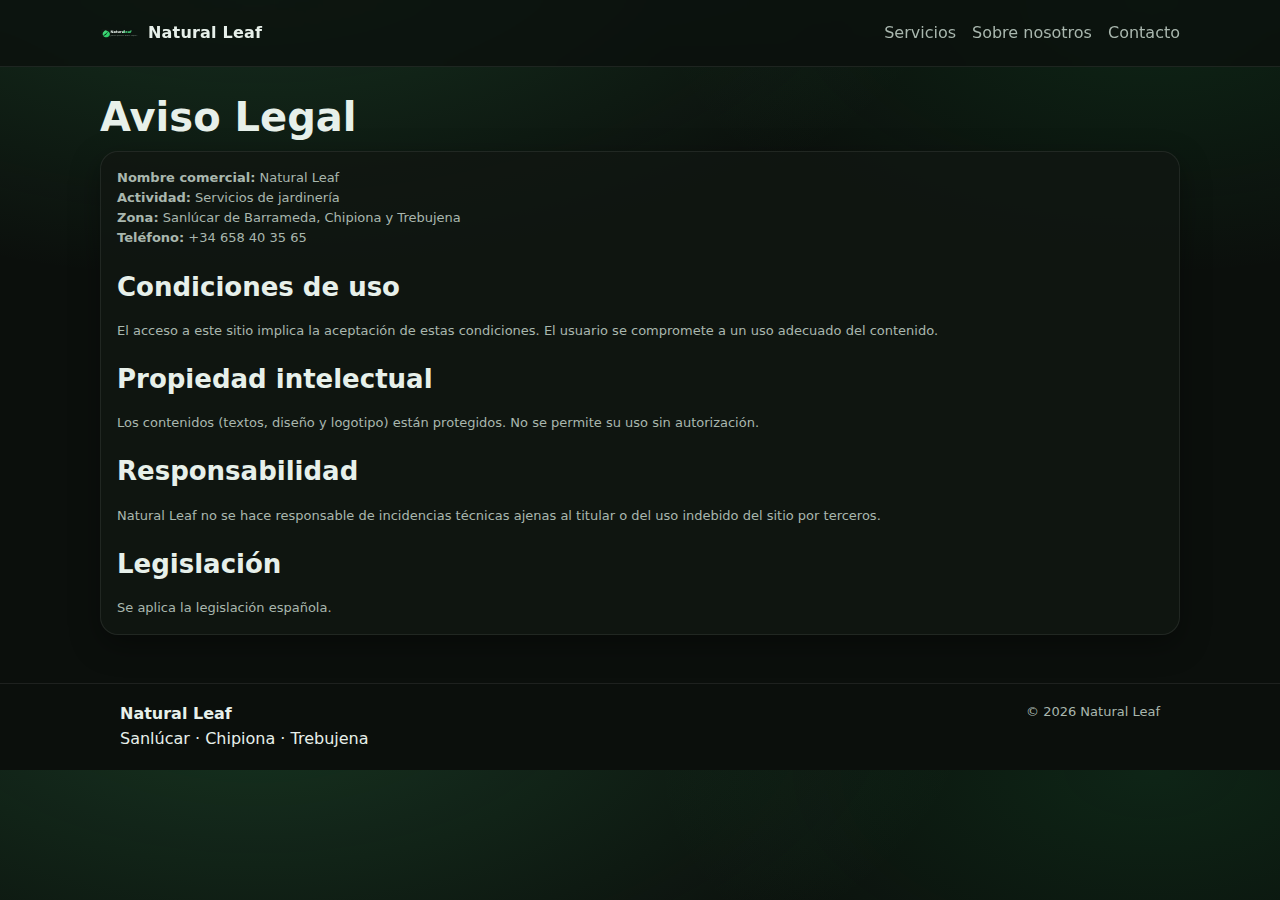
<file: aviso-legal.html>
<!doctype html>
<html lang="es">
<head>
  <meta charset="utf-8" />
  <meta name="viewport" content="width=device-width, initial-scale=1" />
  <title>Aviso Legal | Natural Leaf</title>
  <meta name="robots" content="index,follow" />
  <link rel="stylesheet" href="styles.css" />
</head>
<body>
<header class="header">
  <div class="container header__inner">
    <a class="brand" href="index.html"><img class="brand__logoImg" src="assets/logo.svg" alt="Natural Leaf"/><span class="brand__name">Natural Leaf</span></a>
    <nav class="nav">
      <a href="servicios.html">Servicios</a>
      <a href="sobre-nosotros.html">Sobre nosotros</a>
      <a href="contacto.html">Contacto</a>
    </nav>
  </div>
</header>

<main class="container section">
  <h1>Aviso Legal</h1>
  <div class="card">
    <p class="small"><strong>Nombre comercial:</strong> Natural Leaf</p>
    <p class="small"><strong>Actividad:</strong> Servicios de jardinería</p>
    <p class="small"><strong>Zona:</strong> Sanlúcar de Barrameda, Chipiona y Trebujena</p>
    <p class="small"><strong>Teléfono:</strong> +34 658 40 35 65</p>

    <h2 style="margin-top:18px">Condiciones de uso</h2>
    <p class="small">El acceso a este sitio implica la aceptación de estas condiciones. El usuario se compromete a un uso adecuado del contenido.</p>

    <h2 style="margin-top:18px">Propiedad intelectual</h2>
    <p class="small">Los contenidos (textos, diseño y logotipo) están protegidos. No se permite su uso sin autorización.</p>

    <h2 style="margin-top:18px">Responsabilidad</h2>
    <p class="small">Natural Leaf no se hace responsable de incidencias técnicas ajenas al titular o del uso indebido del sitio por terceros.</p>

    <h2 style="margin-top:18px">Legislación</h2>
    <p class="small">Se aplica la legislación española.</p>
  </div>
</main>

<footer class="footer">
  <div class="container footer__inner">
    <div><strong>Natural Leaf</strong><br/>Sanlúcar · Chipiona · Trebujena</div>
    <div class="small">© <span id="y"></span> Natural Leaf</div>
  </div>
</footer>
<script>document.getElementById('y').textContent=new Date().getFullYear()</script>
</body>
</html>
</file>
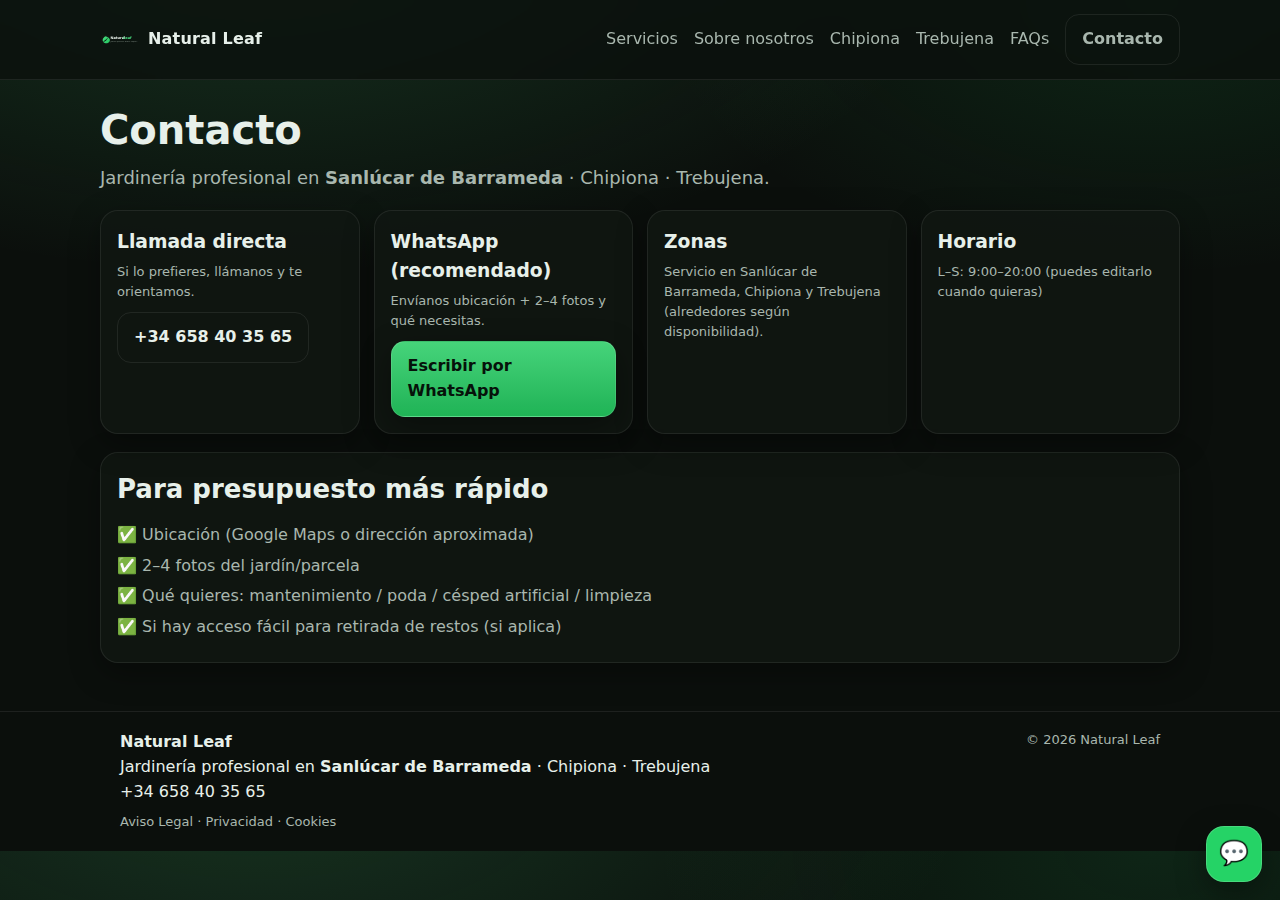
<file: contacto.html>
<!doctype html>
<html lang="es">
<head>
  <meta charset="utf-8" />
  <meta name="viewport" content="width=device-width, initial-scale=1" />
  <title>Contacto | Natural Leaf Sanlúcar de Barrameda</title>
  <meta name="description" content="Contacto Natural Leaf. Jardinería profesional en Sanlúcar de Barrameda, Chipiona y Trebujena. Presupuesto por WhatsApp o llamada." />
  <meta name="robots" content="index,follow" />
  <link rel="stylesheet" href="styles.css" />
</head>
<body>
<header class="header">
  <div class="container header__inner">
    <a class="brand" href="index.html"><img class="brand__logoImg" src="assets/logo.svg" alt="Natural Leaf"/><span class="brand__name">Natural Leaf</span></a>
    <nav class="nav">
      <a href="servicios.html">Servicios</a>
      <a href="sobre-nosotros.html">Sobre nosotros</a>
      <a href="jardinero-chipiona.html">Chipiona</a>
      <a href="jardinero-trebujena.html">Trebujena</a>
      <a href="faqs.html">FAQs</a>
      <a class="btn btn--ghost" href="contacto.html">Contacto</a>
    </nav>
  </div>
</header>

<main class="container section">
  <h1>Contacto</h1>
  <p class="lead">Jardinería profesional en <strong>Sanlúcar de Barrameda</strong> · Chipiona · Trebujena.</p>

  <div class="cards" style="margin-top:14px">
    <div class="card">
      <h3>Llamada directa</h3>
      <p class="small">Si lo prefieres, llámanos y te orientamos.</p>
      <p style="margin-top:10px">
        <a class="btn btn--ghost" href="tel:+34658403565">+34 658 40 35 65</a>
      </p>
    </div>

    <div class="card">
      <h3>WhatsApp (recomendado)</h3>
      <p class="small">Envíanos ubicación + 2–4 fotos y qué necesitas.</p>
      <p style="margin-top:10px">
        <a class="btn" href="https://wa.me/34658403565?text=Hola%20Natural%20Leaf,%20quiero%20presupuesto%20en%20Sanl%C3%BAcar%20de%20Barrameda.%20Te%20mando%20fotos%20y%20ubicaci%C3%B3n." target="_blank" rel="noopener">
          Escribir por WhatsApp
        </a>
      </p>
    </div>

    <div class="card">
      <h3>Zonas</h3>
      <p class="small">
        Servicio en Sanlúcar de Barrameda, Chipiona y Trebujena (alrededores según disponibilidad).
      </p>
    </div>

    <div class="card">
      <h3>Horario</h3>
      <p class="small">L–S: 9:00–20:00 (puedes editarlo cuando quieras)</p>
    </div>
  </div>

  <div class="card" style="margin-top:18px">
    <h2>Para presupuesto más rápido</h2>
    <ul class="ticks">
      <li>✅ Ubicación (Google Maps o dirección aproximada)</li>
      <li>✅ 2–4 fotos del jardín/parcela</li>
      <li>✅ Qué quieres: mantenimiento / poda / césped artificial / limpieza</li>
      <li>✅ Si hay acceso fácil para retirada de restos (si aplica)</li>
    </ul>
  </div>
</main>

<footer class="footer">
  <div class="container footer__inner">
    <div>
      <strong>Natural Leaf</strong><br/>
      Jardinería profesional en <strong>Sanlúcar de Barrameda</strong> · Chipiona · Trebujena<br/>
      <a href="tel:+34658403565">+34 658 40 35 65</a>
      <div class="small" style="margin-top:8px">
        <a href="aviso-legal.html">Aviso Legal</a> · <a href="politica-privacidad.html">Privacidad</a> · <a href="politica-cookies.html">Cookies</a>
      </div>
    </div>
    <div class="small">© <span id="y"></span> Natural Leaf</div>
  </div>
</footer>
<script>document.getElementById('y').textContent=new Date().getFullYear()</script>

<a class="whatsapp" href="https://wa.me/34658403565?text=Hola%20Natural%20Leaf,%20quiero%20presupuesto%20en%20Sanl%C3%BAcar%20de%20Barrameda." target="_blank" rel="noopener">💬</a>
</body>
</html>
</file>
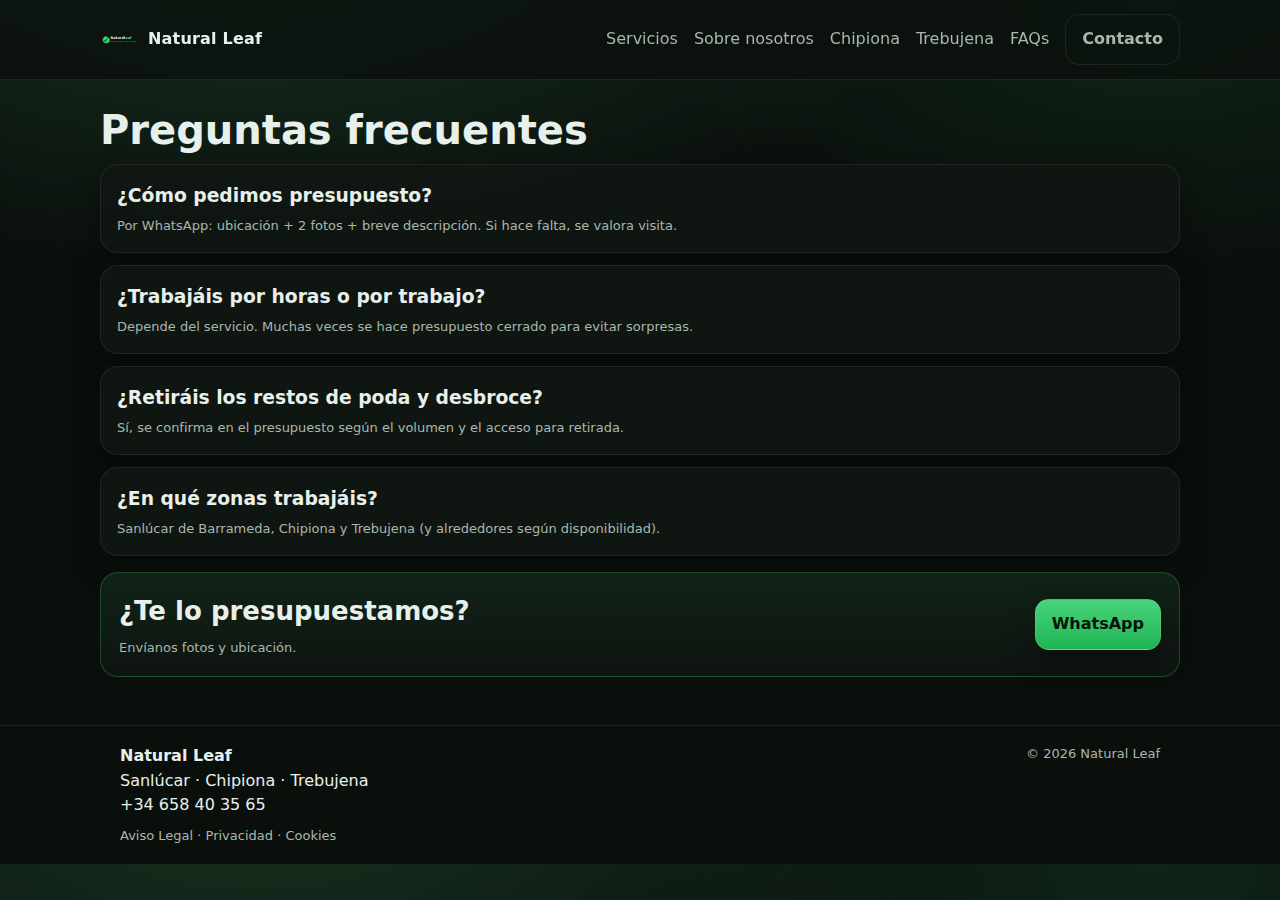
<file: faqs.html>
<!doctype html>
<html lang="es">
<head>
  <meta charset="utf-8" />
  <meta name="viewport" content="width=device-width, initial-scale=1" />
  <title>FAQs | Natural Leaf</title>
  <meta name="description" content="Preguntas frecuentes sobre jardinería en Sanlúcar, Chipiona y Trebujena. Presupuestos, retirada de restos y mantenimiento." />
  <meta name="robots" content="index,follow" />
  <link rel="stylesheet" href="styles.css" />
</head>
<body>
<header class="header">
  <div class="container header__inner">
    <a class="brand" href="index.html"><img class="brand__logoImg" src="assets/logo.svg" alt="Natural Leaf"/><span class="brand__name">Natural Leaf</span></a>
    <nav class="nav">
      <a href="servicios.html">Servicios</a>
      <a href="sobre-nosotros.html">Sobre nosotros</a>
      <a href="jardinero-chipiona.html">Chipiona</a>
      <a href="jardinero-trebujena.html">Trebujena</a>
      <a href="faqs.html">FAQs</a>
      <a class="btn btn--ghost" href="contacto.html">Contacto</a>
    </nav>
  </div>
</header>

<main class="container section">
  <h1>Preguntas frecuentes</h1>

  <div class="card" style="margin-bottom:12px">
    <h3>¿Cómo pedimos presupuesto?</h3>
    <p class="small">Por WhatsApp: ubicación + 2 fotos + breve descripción. Si hace falta, se valora visita.</p>
  </div>

  <div class="card" style="margin-bottom:12px">
    <h3>¿Trabajáis por horas o por trabajo?</h3>
    <p class="small">Depende del servicio. Muchas veces se hace presupuesto cerrado para evitar sorpresas.</p>
  </div>

  <div class="card" style="margin-bottom:12px">
    <h3>¿Retiráis los restos de poda y desbroce?</h3>
    <p class="small">Sí, se confirma en el presupuesto según el volumen y el acceso para retirada.</p>
  </div>

  <div class="card" style="margin-bottom:12px">
    <h3>¿En qué zonas trabajáis?</h3>
    <p class="small">Sanlúcar de Barrameda, Chipiona y Trebujena (y alrededores según disponibilidad).</p>
  </div>

  <div class="banner" style="margin-top:16px">
    <div>
      <h2 style="margin:0 0 6px">¿Te lo presupuestamos?</h2>
      <p class="small" style="margin:0">Envíanos fotos y ubicación.</p>
    </div>
    <a class="btn" href="https://wa.me/34658403565?text=Hola%20Natural%20Leaf,%20tengo%20una%20consulta%20de%20jardiner%C3%ADa." target="_blank" rel="noopener">WhatsApp</a>
  </div>
</main>

<footer class="footer">
  <div class="container footer__inner">
    <div>
      <strong>Natural Leaf</strong><br/>Sanlúcar · Chipiona · Trebujena<br/>
      <a href="tel:+34658403565">+34 658 40 35 65</a>
      <div class="small" style="margin-top:8px">
        <a href="aviso-legal.html">Aviso Legal</a> · <a href="politica-privacidad.html">Privacidad</a> · <a href="politica-cookies.html">Cookies</a>
      </div>
    </div>
    <div class="small">© <span id="y"></span> Natural Leaf</div>
  </div>
</footer>
<script>document.getElementById('y').textContent=new Date().getFullYear()</script>
</body>
</html>
</file>
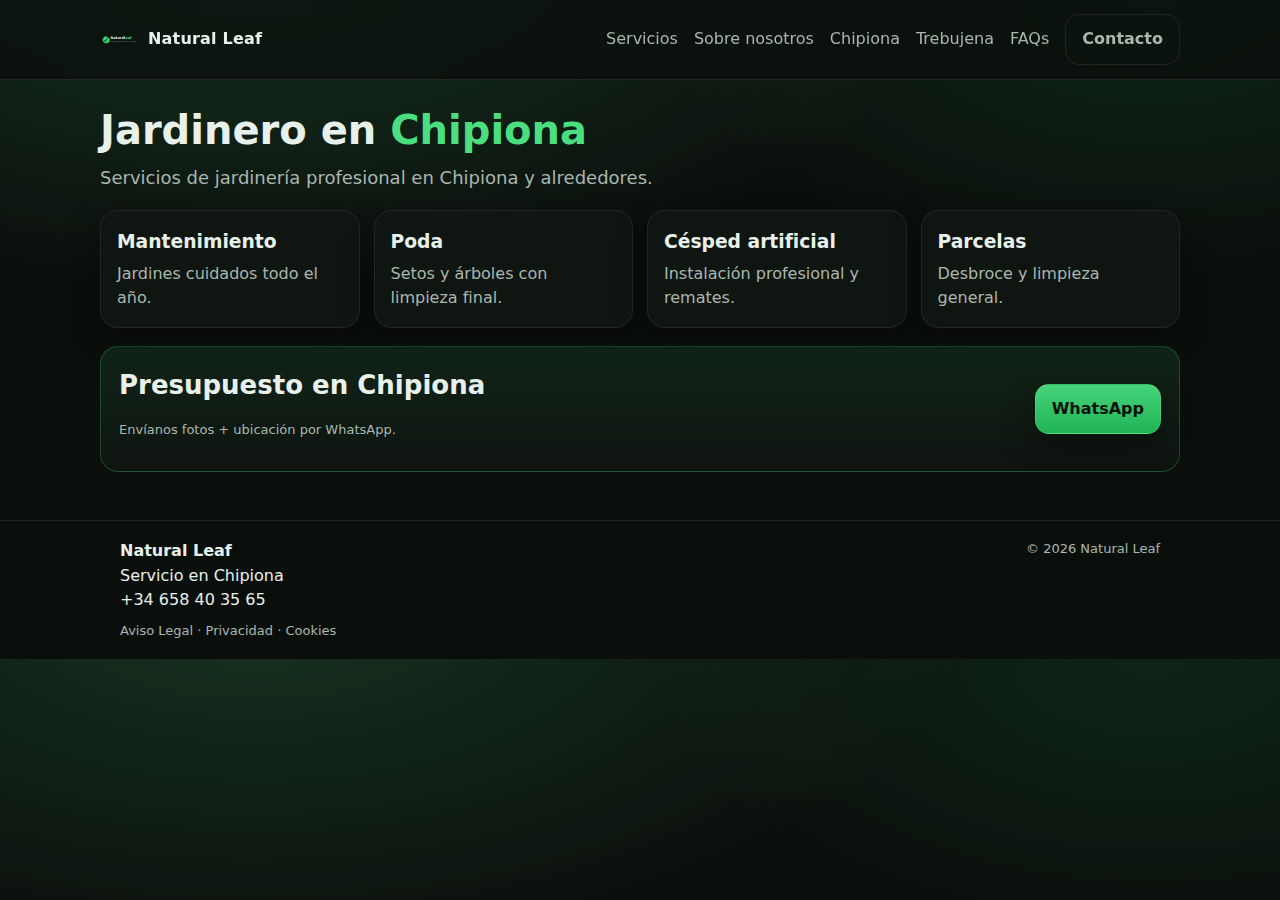
<file: jardinero-chipiona.html>
<!doctype html>
<html lang="es">
<head>
  <meta charset="utf-8" />
  <meta name="viewport" content="width=device-width, initial-scale=1" />
  <title>Jardinero en Chipiona | Natural Leaf</title>
  <meta name="description" content="Natural Leaf: jardinero en Chipiona. Mantenimiento, poda, césped artificial y limpieza de parcelas. Presupuesto por WhatsApp." />
  <meta name="robots" content="index,follow" />
  <link rel="stylesheet" href="styles.css" />
</head>
<body>
<header class="header">
  <div class="container header__inner">
    <a class="brand" href="index.html"><img class="brand__logoImg" src="assets/logo.svg" alt="Natural Leaf"/><span class="brand__name">Natural Leaf</span></a>
    <nav class="nav">
      <a href="servicios.html">Servicios</a>
      <a href="sobre-nosotros.html">Sobre nosotros</a>
      <a href="jardinero-chipiona.html">Chipiona</a>
      <a href="jardinero-trebujena.html">Trebujena</a>
      <a href="faqs.html">FAQs</a>
      <a class="btn btn--ghost" href="contacto.html">Contacto</a>
    </nav>
  </div>
</header>

<main class="container section">
  <h1>Jardinero en <span class="highlight">Chipiona</span></h1>
  <p class="lead">Servicios de jardinería profesional en Chipiona y alrededores.</p>

  <div class="cards">
    <a class="card" href="mantenimiento-jardines.html"><h3>Mantenimiento</h3><p>Jardines cuidados todo el año.</p></a>
    <a class="card" href="poda-setos-arboles.html"><h3>Poda</h3><p>Setos y árboles con limpieza final.</p></a>
    <a class="card" href="cesped-artificial.html"><h3>Césped artificial</h3><p>Instalación profesional y remates.</p></a>
    <a class="card" href="limpieza-parcelas.html"><h3>Parcelas</h3><p>Desbroce y limpieza general.</p></a>
  </div>

  <div class="banner" style="margin-top:18px">
    <div>
      <h2>Presupuesto en Chipiona</h2>
      <p class="small">Envíanos fotos + ubicación por WhatsApp.</p>
    </div>
    <a class="btn" href="https://wa.me/34658403565?text=Hola%20Natural%20Leaf,%20quiero%20presupuesto%20de%20jardiner%C3%ADa%20en%20Chipiona.%20Te%20mando%20fotos%20y%20ubicaci%C3%B3n." target="_blank" rel="noopener">WhatsApp</a>
  </div>
</main>

<footer class="footer">
  <div class="container footer__inner">
    <div>
      <strong>Natural Leaf</strong><br/>Servicio en Chipiona<br/>
      <a href="tel:+34658403565">+34 658 40 35 65</a>
      <div class="small" style="margin-top:8px">
        <a href="aviso-legal.html">Aviso Legal</a> · <a href="politica-privacidad.html">Privacidad</a> · <a href="politica-cookies.html">Cookies</a>
      </div>
    </div>
    <div class="small">© <span id="y"></span> Natural Leaf</div>
  </div>
</footer>
<script>document.getElementById('y').textContent=new Date().getFullYear()</script>
</body>
</html>
</file>
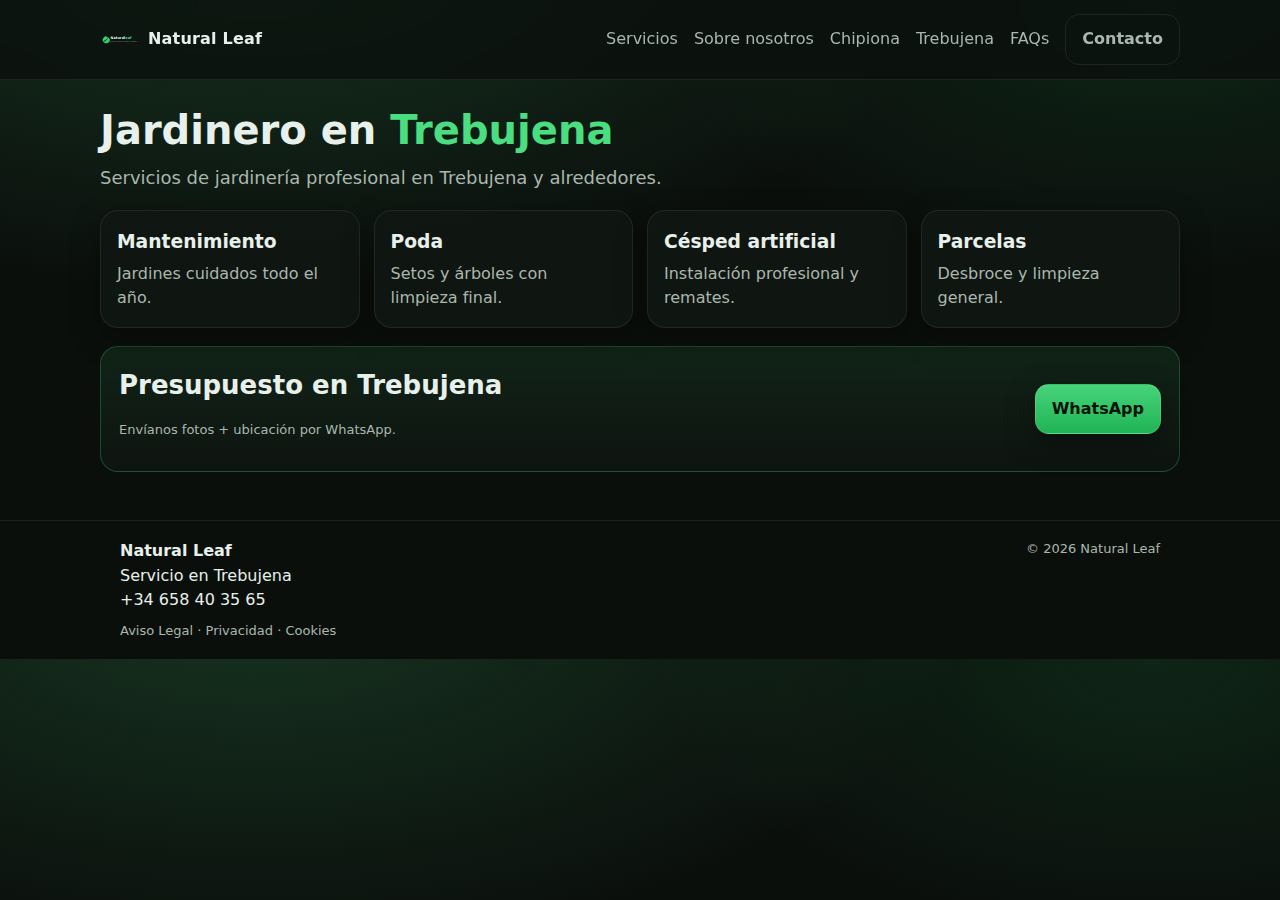
<file: jardinero-trebujena.html>
<!doctype html>
<html lang="es">
<head>
  <meta charset="utf-8" />
  <meta name="viewport" content="width=device-width, initial-scale=1" />
  <title>Jardinero en Trebujena | Natural Leaf</title>
  <meta name="description" content="Natural Leaf: jardinero en Trebujena. Mantenimiento, poda, césped artificial y limpieza de parcelas. Presupuesto por WhatsApp." />
  <meta name="robots" content="index,follow" />
  <link rel="stylesheet" href="styles.css" />
</head>
<body>
<header class="header">
  <div class="container header__inner">
    <a class="brand" href="index.html"><img class="brand__logoImg" src="assets/logo.svg" alt="Natural Leaf"/><span class="brand__name">Natural Leaf</span></a>
    <nav class="nav">
      <a href="servicios.html">Servicios</a>
      <a href="sobre-nosotros.html">Sobre nosotros</a>
      <a href="jardinero-chipiona.html">Chipiona</a>
      <a href="jardinero-trebujena.html">Trebujena</a>
      <a href="faqs.html">FAQs</a>
      <a class="btn btn--ghost" href="contacto.html">Contacto</a>
    </nav>
  </div>
</header>

<main class="container section">
  <h1>Jardinero en <span class="highlight">Trebujena</span></h1>
  <p class="lead">Servicios de jardinería profesional en Trebujena y alrededores.</p>

  <div class="cards">
    <a class="card" href="mantenimiento-jardines.html"><h3>Mantenimiento</h3><p>Jardines cuidados todo el año.</p></a>
    <a class="card" href="poda-setos-arboles.html"><h3>Poda</h3><p>Setos y árboles con limpieza final.</p></a>
    <a class="card" href="cesped-artificial.html"><h3>Césped artificial</h3><p>Instalación profesional y remates.</p></a>
    <a class="card" href="limpieza-parcelas.html"><h3>Parcelas</h3><p>Desbroce y limpieza general.</p></a>
  </div>

  <div class="banner" style="margin-top:18px">
    <div>
      <h2>Presupuesto en Trebujena</h2>
      <p class="small">Envíanos fotos + ubicación por WhatsApp.</p>
    </div>
    <a class="btn" href="https://wa.me/34658403565?text=Hola%20Natural%20Leaf,%20quiero%20presupuesto%20de%20jardiner%C3%ADa%20en%20Trebujena.%20Te%20mando%20fotos%20y%20ubicaci%C3%B3n." target="_blank" rel="noopener">WhatsApp</a>
  </div>
</main>

<footer class="footer">
  <div class="container footer__inner">
    <div>
      <strong>Natural Leaf</strong><br/>Servicio en Trebujena<br/>
      <a href="tel:+34658403565">+34 658 40 35 65</a>
      <div class="small" style="margin-top:8px">
        <a href="aviso-legal.html">Aviso Legal</a> · <a href="politica-privacidad.html">Privacidad</a> · <a href="politica-cookies.html">Cookies</a>
      </div>
    </div>
    <div class="small">© <span id="y"></span> Natural Leaf</div>
  </div>
</footer>
<script>document.getElementById('y').textContent=new Date().getFullYear()</script>
</body>
</html>
</file>
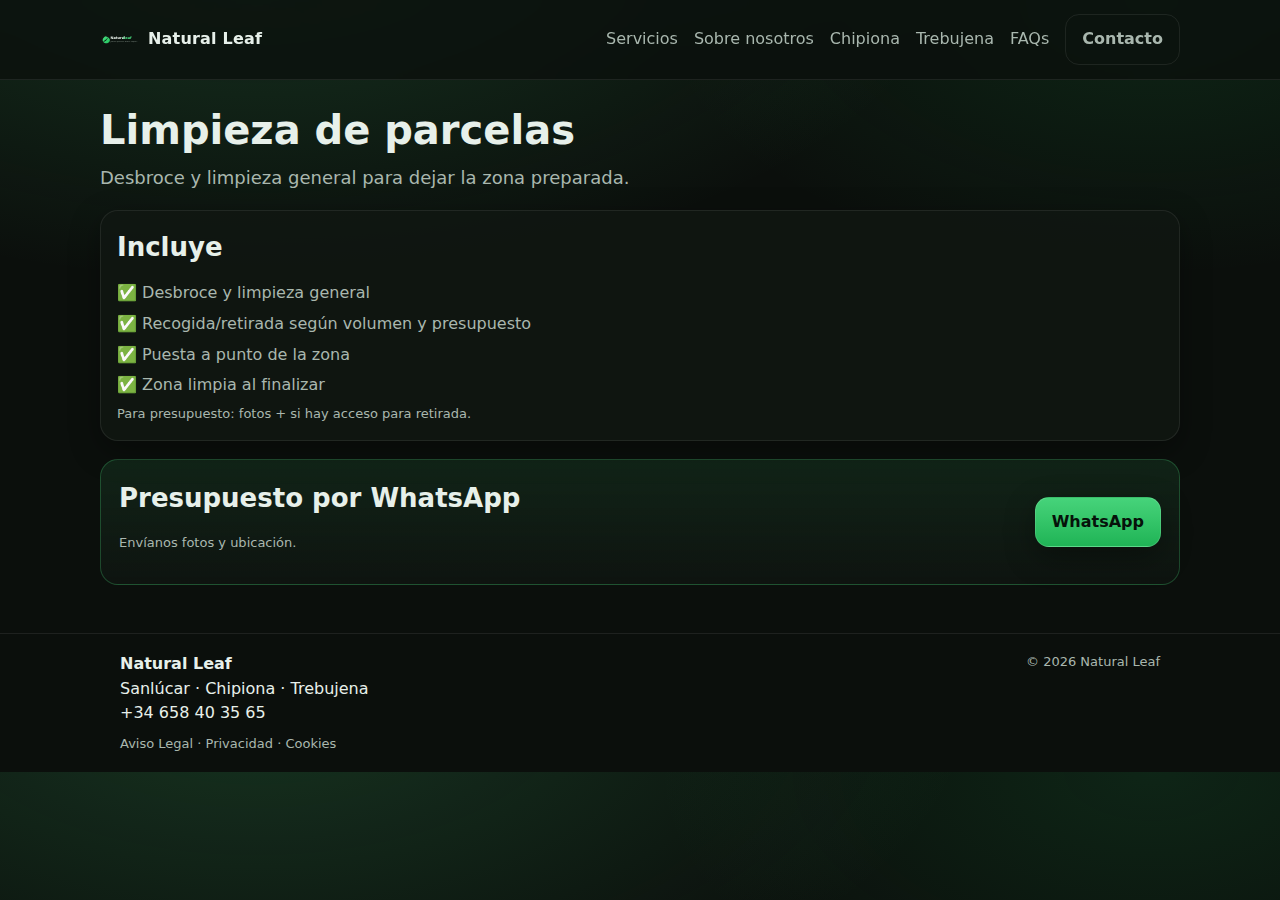
<file: limpieza-parcelas.html>
<!doctype html>
<html lang="es">
<head>
  <meta charset="utf-8" />
  <meta name="viewport" content="width=device-width, initial-scale=1" />
  <title>Limpieza de parcelas | Natural Leaf</title>
  <meta name="description" content="Limpieza y desbroce de parcelas en Sanlúcar, Chipiona y Trebujena. Puesta a punto, desbroce y limpieza general. Presupuesto por WhatsApp." />
  <meta name="robots" content="index,follow" />
  <link rel="stylesheet" href="styles.css" />
</head>
<body>
<header class="header">
  <div class="container header__inner">
    <a class="brand" href="index.html"><img class="brand__logoImg" src="assets/logo.svg" alt="Natural Leaf"/><span class="brand__name">Natural Leaf</span></a>
    <nav class="nav">
      <a href="servicios.html">Servicios</a>
      <a href="sobre-nosotros.html">Sobre nosotros</a>
      <a href="jardinero-chipiona.html">Chipiona</a>
      <a href="jardinero-trebujena.html">Trebujena</a>
      <a href="faqs.html">FAQs</a>
      <a class="btn btn--ghost" href="contacto.html">Contacto</a>
    </nav>
  </div>
</header>

<main class="container section">
  <h1>Limpieza de parcelas</h1>
  <p class="lead">Desbroce y limpieza general para dejar la zona preparada.</p>

  <div class="card">
    <h2>Incluye</h2>
    <ul class="ticks">
      <li>✅ Desbroce y limpieza general</li>
      <li>✅ Recogida/retirada según volumen y presupuesto</li>
      <li>✅ Puesta a punto de la zona</li>
      <li>✅ Zona limpia al finalizar</li>
    </ul>
    <p class="small">Para presupuesto: fotos + si hay acceso para retirada.</p>
  </div>

  <div class="banner" style="margin-top:18px">
    <div>
      <h2>Presupuesto por WhatsApp</h2>
      <p class="small">Envíanos fotos y ubicación.</p>
    </div>
    <a class="btn" href="https://wa.me/34658403565?text=Hola%20Natural%20Leaf,%20quiero%20presupuesto%20de%20limpieza%20de%20parcela.%20Te%20mando%20fotos%20y%20ubicaci%C3%B3n." target="_blank" rel="noopener">WhatsApp</a>
  </div>
</main>

<footer class="footer">
  <div class="container footer__inner">
    <div>
      <strong>Natural Leaf</strong><br/>Sanlúcar · Chipiona · Trebujena<br/>
      <a href="tel:+34658403565">+34 658 40 35 65</a>
      <div class="small" style="margin-top:8px">
        <a href="aviso-legal.html">Aviso Legal</a> · <a href="politica-privacidad.html">Privacidad</a> · <a href="politica-cookies.html">Cookies</a>
      </div>
    </div>
    <div class="small">© <span id="y"></span> Natural Leaf</div>
  </div>
</footer>
<script>document.getElementById('y').textContent=new Date().getFullYear()</script>
</body>
</html>
</file>
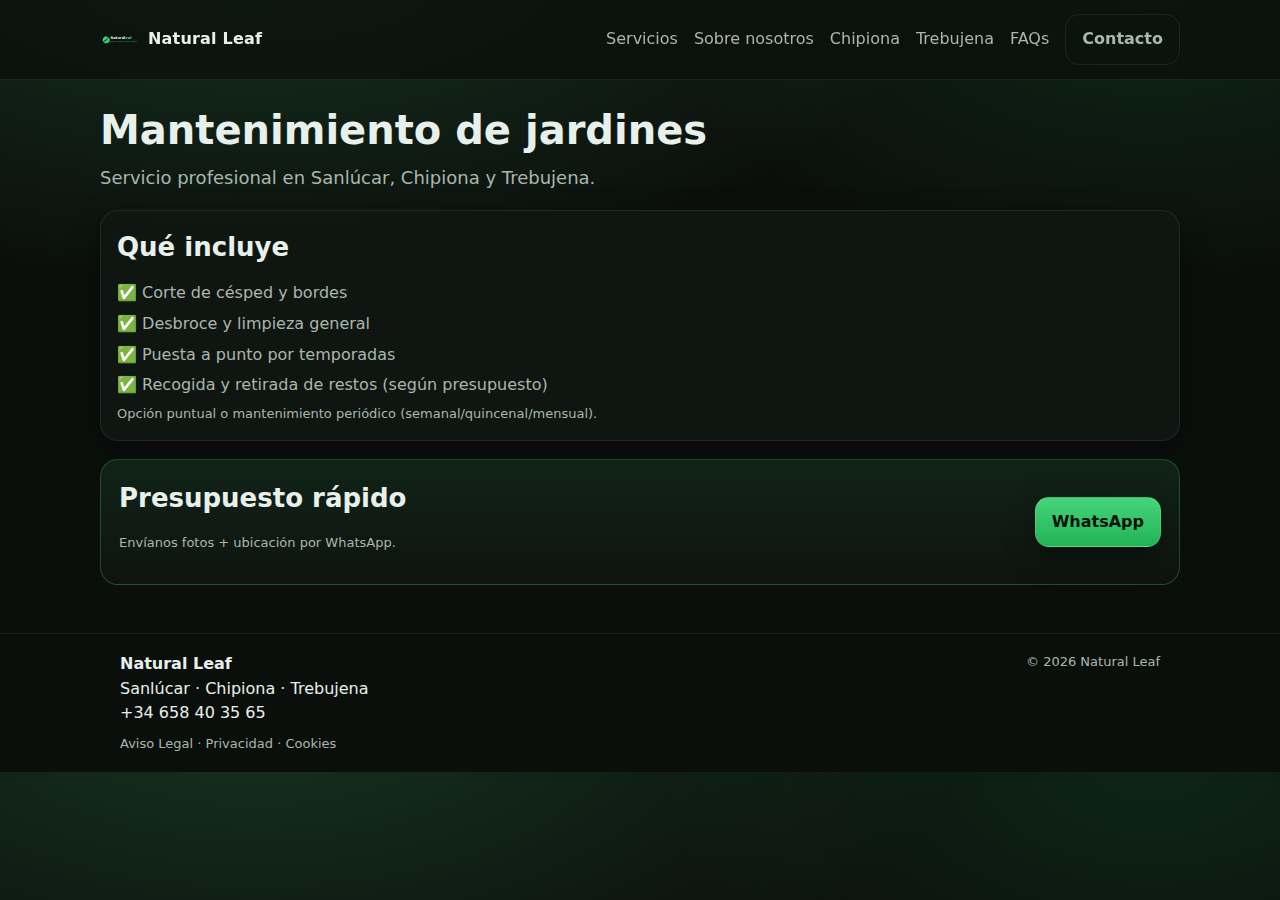
<file: mantenimiento-jardines.html>
<!doctype html>
<html lang="es">
<head>
  <meta charset="utf-8" />
  <meta name="viewport" content="width=device-width, initial-scale=1" />
  <title>Mantenimiento de jardines | Natural Leaf</title>
  <meta name="description" content="Mantenimiento de jardines en Sanlúcar, Chipiona y Trebujena. Corte, desbroce, limpieza y mantenimiento periódico. Presupuesto por WhatsApp." />
  <meta name="robots" content="index,follow" />
  <link rel="stylesheet" href="styles.css" />
</head>
<body>
<header class="header">
  <div class="container header__inner">
    <a class="brand" href="index.html"><img class="brand__logoImg" src="assets/logo.svg" alt="Natural Leaf"/><span class="brand__name">Natural Leaf</span></a>
    <nav class="nav">
      <a href="servicios.html">Servicios</a>
      <a href="sobre-nosotros.html">Sobre nosotros</a>
      <a href="jardinero-chipiona.html">Chipiona</a>
      <a href="jardinero-trebujena.html">Trebujena</a>
      <a href="faqs.html">FAQs</a>
      <a class="btn btn--ghost" href="contacto.html">Contacto</a>
    </nav>
  </div>
</header>

<main class="container section">
  <h1>Mantenimiento de jardines</h1>
  <p class="lead">Servicio profesional en Sanlúcar, Chipiona y Trebujena.</p>

  <div class="card">
    <h2>Qué incluye</h2>
    <ul class="ticks">
      <li>✅ Corte de césped y bordes</li>
      <li>✅ Desbroce y limpieza general</li>
      <li>✅ Puesta a punto por temporadas</li>
      <li>✅ Recogida y retirada de restos (según presupuesto)</li>
    </ul>
    <p class="small">Opción puntual o mantenimiento periódico (semanal/quincenal/mensual).</p>
  </div>

  <div class="banner" style="margin-top:18px">
    <div>
      <h2>Presupuesto rápido</h2>
      <p class="small">Envíanos fotos + ubicación por WhatsApp.</p>
    </div>
    <a class="btn" href="https://wa.me/34658403565?text=Hola%20Natural%20Leaf,%20quiero%20presupuesto%20de%20mantenimiento%20de%20jard%C3%ADn.%20Te%20mando%20fotos%20y%20ubicaci%C3%B3n." target="_blank" rel="noopener">WhatsApp</a>
  </div>
</main>

<footer class="footer">
  <div class="container footer__inner">
    <div>
      <strong>Natural Leaf</strong><br/>Sanlúcar · Chipiona · Trebujena<br/>
      <a href="tel:+34658403565">+34 658 40 35 65</a>
      <div class="small" style="margin-top:8px">
        <a href="aviso-legal.html">Aviso Legal</a> · <a href="politica-privacidad.html">Privacidad</a> · <a href="politica-cookies.html">Cookies</a>
      </div>
    </div>
    <div class="small">© <span id="y"></span> Natural Leaf</div>
  </div>
</footer>
<script>document.getElementById('y').textContent=new Date().getFullYear()</script>
</body>
</html>
</file>
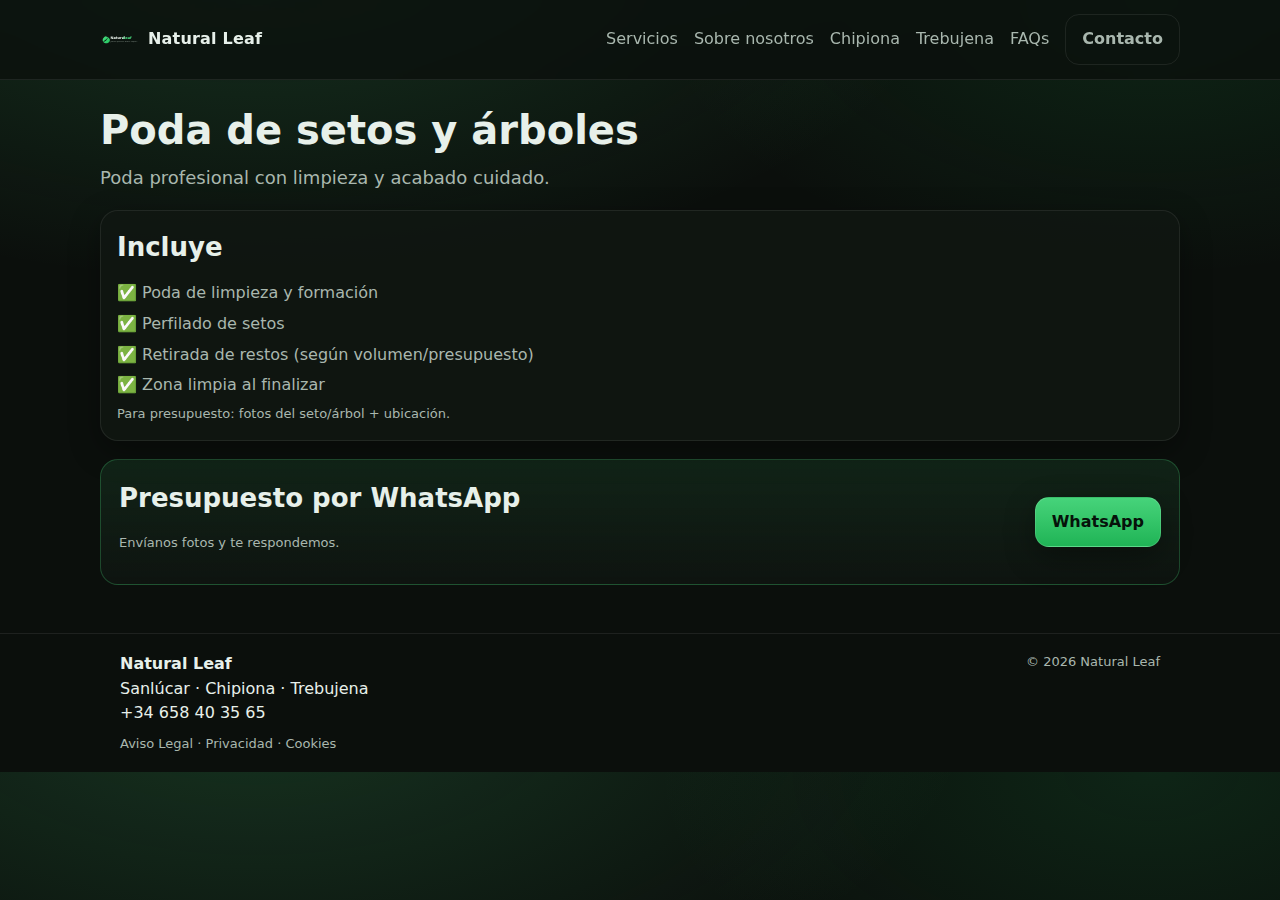
<file: poda-setos-arboles.html>
<!doctype html>
<html lang="es">
<head>
  <meta charset="utf-8" />
  <meta name="viewport" content="width=device-width, initial-scale=1" />
  <title>Poda de setos y árboles | Natural Leaf</title>
  <meta name="description" content="Poda de setos y árboles en Sanlúcar, Chipiona y Trebujena. Perfilado, limpieza, seguridad y retirada de restos. Presupuesto por WhatsApp." />
  <meta name="robots" content="index,follow" />
  <link rel="stylesheet" href="styles.css" />
</head>
<body>
<header class="header">
  <div class="container header__inner">
    <a class="brand" href="index.html"><img class="brand__logoImg" src="assets/logo.svg" alt="Natural Leaf"/><span class="brand__name">Natural Leaf</span></a>
    <nav class="nav">
      <a href="servicios.html">Servicios</a>
      <a href="sobre-nosotros.html">Sobre nosotros</a>
      <a href="jardinero-chipiona.html">Chipiona</a>
      <a href="jardinero-trebujena.html">Trebujena</a>
      <a href="faqs.html">FAQs</a>
      <a class="btn btn--ghost" href="contacto.html">Contacto</a>
    </nav>
  </div>
</header>

<main class="container section">
  <h1>Poda de setos y árboles</h1>
  <p class="lead">Poda profesional con limpieza y acabado cuidado.</p>

  <div class="card">
    <h2>Incluye</h2>
    <ul class="ticks">
      <li>✅ Poda de limpieza y formación</li>
      <li>✅ Perfilado de setos</li>
      <li>✅ Retirada de restos (según volumen/presupuesto)</li>
      <li>✅ Zona limpia al finalizar</li>
    </ul>
    <p class="small">Para presupuesto: fotos del seto/árbol + ubicación.</p>
  </div>

  <div class="banner" style="margin-top:18px">
    <div>
      <h2>Presupuesto por WhatsApp</h2>
      <p class="small">Envíanos fotos y te respondemos.</p>
    </div>
    <a class="btn" href="https://wa.me/34658403565?text=Hola%20Natural%20Leaf,%20quiero%20presupuesto%20de%20poda.%20Te%20mando%20fotos%20y%20ubicaci%C3%B3n." target="_blank" rel="noopener">WhatsApp</a>
  </div>
</main>

<footer class="footer">
  <div class="container footer__inner">
    <div>
      <strong>Natural Leaf</strong><br/>Sanlúcar · Chipiona · Trebujena<br/>
      <a href="tel:+34658403565">+34 658 40 35 65</a>
      <div class="small" style="margin-top:8px">
        <a href="aviso-legal.html">Aviso Legal</a> · <a href="politica-privacidad.html">Privacidad</a> · <a href="politica-cookies.html">Cookies</a>
      </div>
    </div>
    <div class="small">© <span id="y"></span> Natural Leaf</div>
  </div>
</footer>
<script>document.getElementById('y').textContent=new Date().getFullYear()</script>
</body>
</html>
</file>
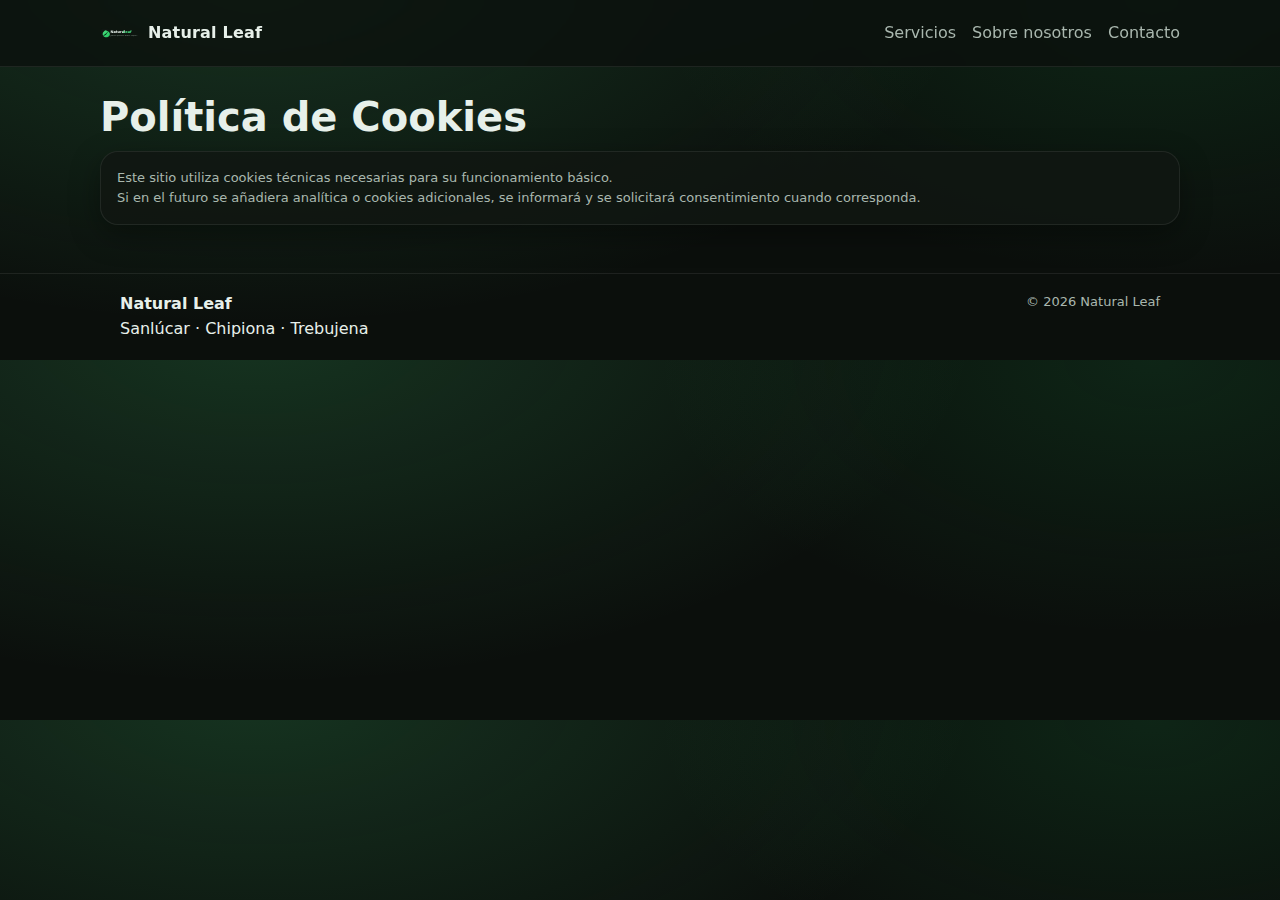
<file: politica-cookies.html>
<!doctype html>
<html lang="es">
<head>
  <meta charset="utf-8" />
  <meta name="viewport" content="width=device-width, initial-scale=1" />
  <title>Política de Cookies | Natural Leaf</title>
  <meta name="robots" content="index,follow" />
  <link rel="stylesheet" href="styles.css" />
</head>
<body>
<header class="header">
  <div class="container header__inner">
    <a class="brand" href="index.html"><img class="brand__logoImg" src="assets/logo.svg" alt="Natural Leaf"/><span class="brand__name">Natural Leaf</span></a>
    <nav class="nav">
      <a href="servicios.html">Servicios</a>
      <a href="sobre-nosotros.html">Sobre nosotros</a>
      <a href="contacto.html">Contacto</a>
    </nav>
  </div>
</header>

<main class="container section">
  <h1>Política de Cookies</h1>
  <div class="card">
    <p class="small">Este sitio utiliza cookies técnicas necesarias para su funcionamiento básico.</p>
    <p class="small">Si en el futuro se añadiera analítica o cookies adicionales, se informará y se solicitará consentimiento cuando corresponda.</p>
  </div>
</main>

<footer class="footer">
  <div class="container footer__inner">
    <div><strong>Natural Leaf</strong><br/>Sanlúcar · Chipiona · Trebujena</div>
    <div class="small">© <span id="y"></span> Natural Leaf</div>
  </div>
</footer>
<script>document.getElementById('y').textContent=new Date().getFullYear()</script>
</body>
</html>
</file>
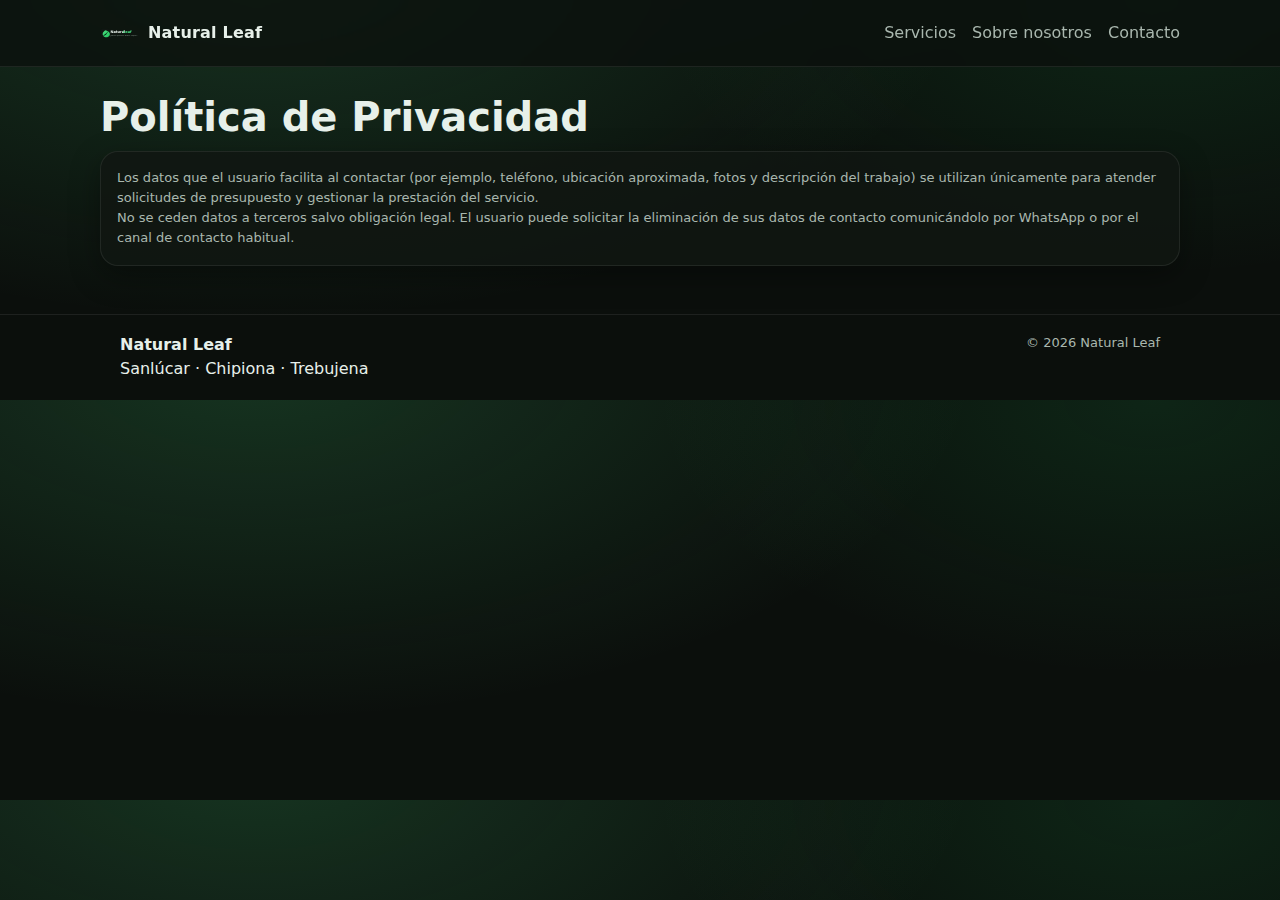
<file: politica-privacidad.html>
<!doctype html>
<html lang="es">
<head>
  <meta charset="utf-8" />
  <meta name="viewport" content="width=device-width, initial-scale=1" />
  <title>Política de Privacidad | Natural Leaf</title>
  <meta name="robots" content="index,follow" />
  <link rel="stylesheet" href="styles.css" />
</head>
<body>
<header class="header">
  <div class="container header__inner">
    <a class="brand" href="index.html"><img class="brand__logoImg" src="assets/logo.svg" alt="Natural Leaf"/><span class="brand__name">Natural Leaf</span></a>
    <nav class="nav">
      <a href="servicios.html">Servicios</a>
      <a href="sobre-nosotros.html">Sobre nosotros</a>
      <a href="contacto.html">Contacto</a>
    </nav>
  </div>
</header>

<main class="container section">
  <h1>Política de Privacidad</h1>
  <div class="card">
    <p class="small">
      Los datos que el usuario facilita al contactar (por ejemplo, teléfono, ubicación aproximada,
      fotos y descripción del trabajo) se utilizan únicamente para atender solicitudes de presupuesto
      y gestionar la prestación del servicio.
    </p>
    <p class="small">
      No se ceden datos a terceros salvo obligación legal. El usuario puede solicitar la eliminación
      de sus datos de contacto comunicándolo por WhatsApp o por el canal de contacto habitual.
    </p>
  </div>
</main>

<footer class="footer">
  <div class="container footer__inner">
    <div><strong>Natural Leaf</strong><br/>Sanlúcar · Chipiona · Trebujena</div>
    <div class="small">© <span id="y"></span> Natural Leaf</div>
  </div>
</footer>
<script>document.getElementById('y').textContent=new Date().getFullYear()</script>
</body>
</html>
</file>
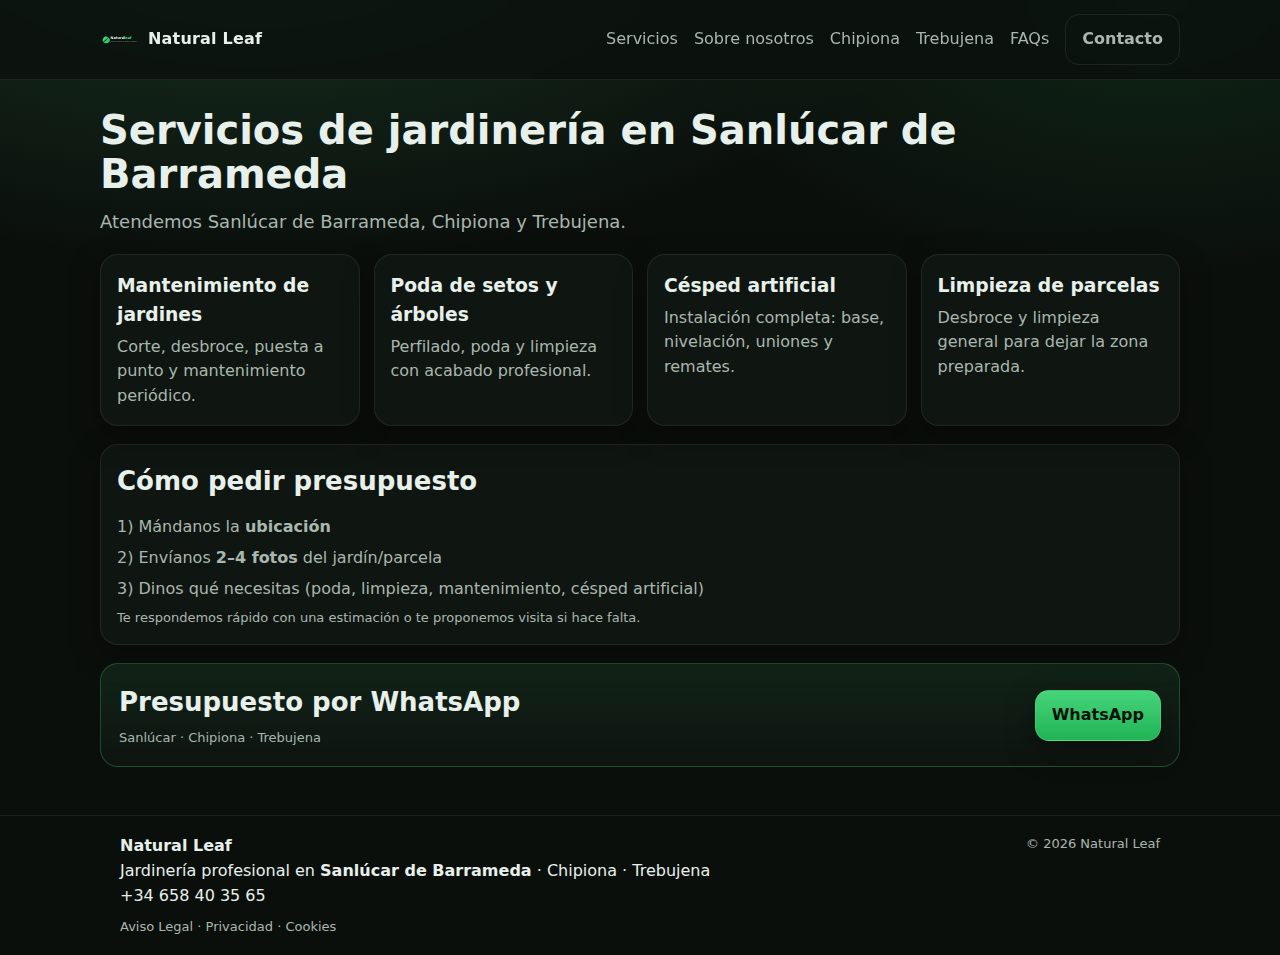
<file: servicios.html>
<!doctype html>
<html lang="es">
<head>
  <meta charset="utf-8" />
  <meta name="viewport" content="width=device-width, initial-scale=1" />
  <title>Servicios de jardinería en Sanlúcar de Barrameda | Natural Leaf</title>
  <meta name="description" content="Servicios de jardinería en Sanlúcar de Barrameda: mantenimiento, poda, césped artificial y limpieza de parcelas. Servicio también en Chipiona y Trebujena." />
  <meta name="robots" content="index,follow" />
  <link rel="stylesheet" href="styles.css" />
</head>
<body>
<header class="header">
  <div class="container header__inner">
    <a class="brand" href="index.html"><img class="brand__logoImg" src="assets/logo.svg" alt="Natural Leaf"/><span class="brand__name">Natural Leaf</span></a>
    <nav class="nav">
      <a href="servicios.html">Servicios</a>
      <a href="sobre-nosotros.html">Sobre nosotros</a>
      <a href="jardinero-chipiona.html">Chipiona</a>
      <a href="jardinero-trebujena.html">Trebujena</a>
      <a href="faqs.html">FAQs</a>
      <a class="btn btn--ghost" href="contacto.html">Contacto</a>
    </nav>
  </div>
</header>

<main class="container section">
  <h1>Servicios de jardinería en Sanlúcar de Barrameda</h1>
  <p class="lead">Atendemos Sanlúcar de Barrameda, Chipiona y Trebujena.</p>

  <div class="cards" style="margin-top:14px">
    <a class="card" href="mantenimiento-jardines.html">
      <h3>Mantenimiento de jardines</h3>
      <p>Corte, desbroce, puesta a punto y mantenimiento periódico.</p>
    </a>
    <a class="card" href="poda-setos-arboles.html">
      <h3>Poda de setos y árboles</h3>
      <p>Perfilado, poda y limpieza con acabado profesional.</p>
    </a>
    <a class="card" href="cesped-artificial.html">
      <h3>Césped artificial</h3>
      <p>Instalación completa: base, nivelación, uniones y remates.</p>
    </a>
    <a class="card" href="limpieza-parcelas.html">
      <h3>Limpieza de parcelas</h3>
      <p>Desbroce y limpieza general para dejar la zona preparada.</p>
    </a>
  </div>

  <div class="card" style="margin-top:18px">
    <h2>Cómo pedir presupuesto</h2>
    <ul class="ticks">
      <li>1) Mándanos la <strong>ubicación</strong></li>
      <li>2) Envíanos <strong>2–4 fotos</strong> del jardín/parcela</li>
      <li>3) Dinos qué necesitas (poda, limpieza, mantenimiento, césped artificial)</li>
    </ul>
    <p class="small">Te respondemos rápido con una estimación o te proponemos visita si hace falta.</p>
  </div>

  <div class="banner" style="margin-top:18px">
    <div>
      <h2 style="margin:0 0 6px">Presupuesto por WhatsApp</h2>
      <p class="small" style="margin:0">Sanlúcar · Chipiona · Trebujena</p>
    </div>
    <a class="btn" href="https://wa.me/34658403565?text=Hola%20Natural%20Leaf,%20quiero%20presupuesto%20en%20Sanl%C3%BAcar%20de%20Barrameda.%20Te%20mando%20fotos%20y%20ubicaci%C3%B3n." target="_blank" rel="noopener">
      WhatsApp
    </a>
  </div>
</main>

<footer class="footer">
  <div class="container footer__inner">
    <div>
      <strong>Natural Leaf</strong><br/>
      Jardinería profesional en <strong>Sanlúcar de Barrameda</strong> · Chipiona · Trebujena<br/>
      <a href="tel:+34658403565">+34 658 40 35 65</a>
      <div class="small" style="margin-top:8px">
        <a href="aviso-legal.html">Aviso Legal</a> · <a href="politica-privacidad.html">Privacidad</a> · <a href="politica-cookies.html">Cookies</a>
      </div>
    </div>
    <div class="small">© <span id="y"></span> Natural Leaf</div>
  </div>
</footer>
<script>document.getElementById('y').textContent=new Date().getFullYear()</script>
</body>
</html>
</file>
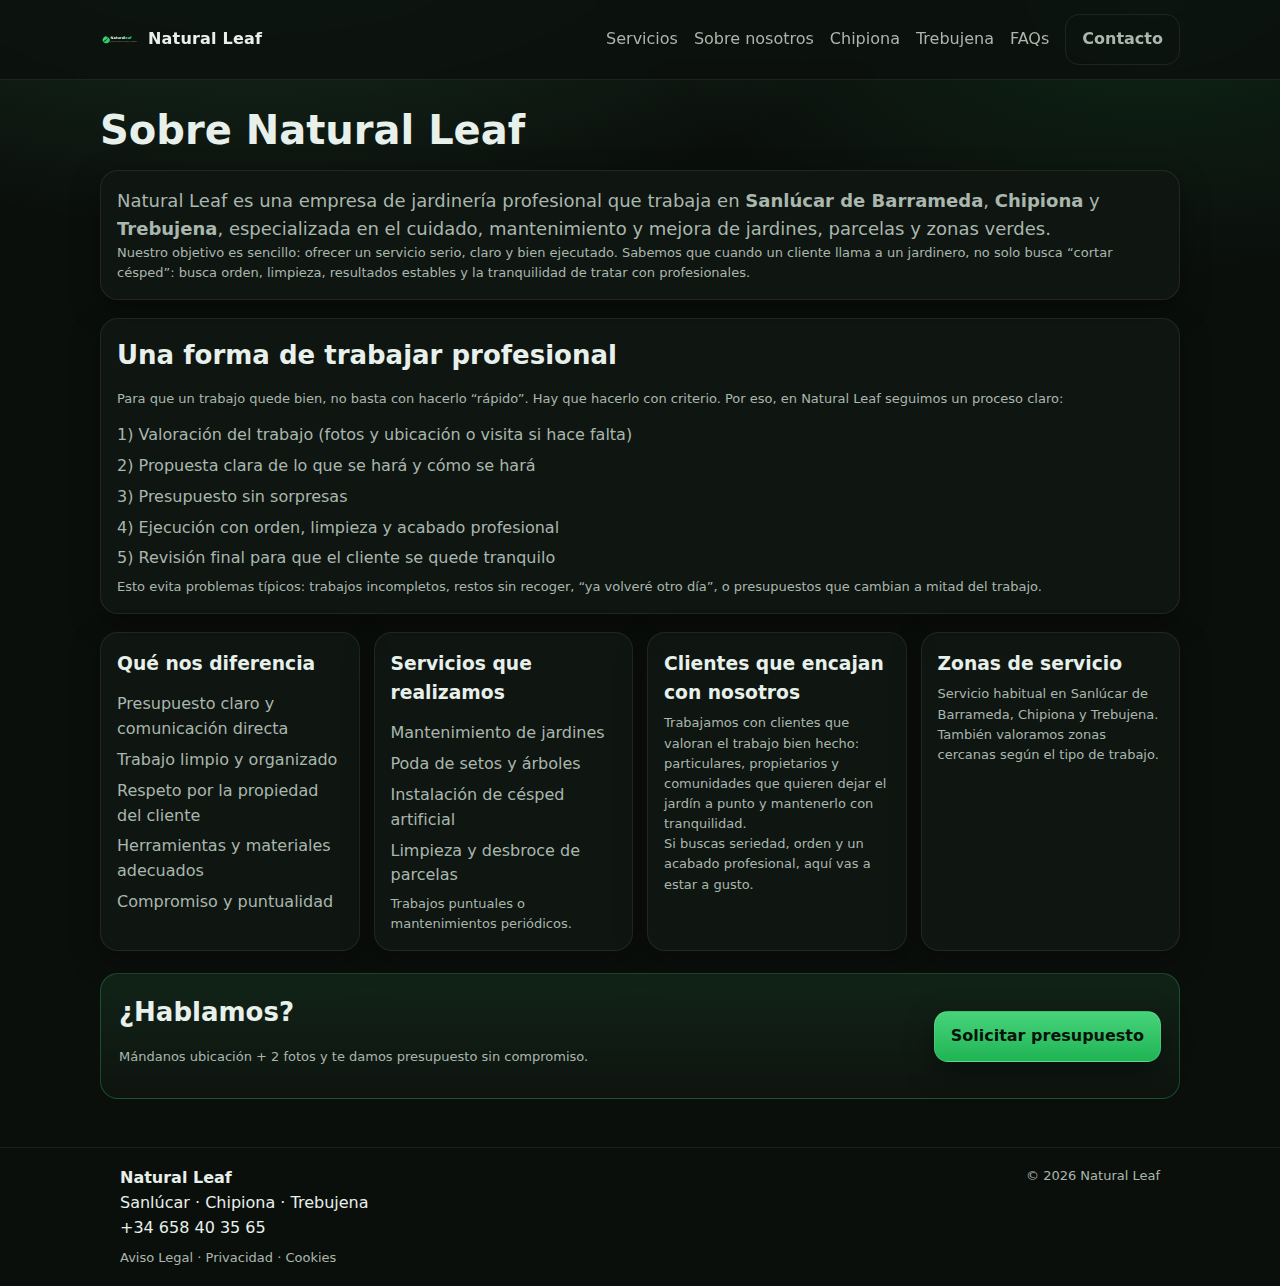
<file: sobre-nosotros.html>
<!doctype html>
<html lang="es">
<head>
  <meta charset="utf-8" />
  <meta name="viewport" content="width=device-width, initial-scale=1" />
  <title>Sobre Nosotros | Natural Leaf</title>
  <meta name="description" content="Conoce Natural Leaf, empresa de jardinería profesional en Sanlúcar de Barrameda, Chipiona y Trebujena. Método de trabajo serio, presupuesto claro y acabados de calidad." />
  <meta name="robots" content="index,follow" />
  <link rel="stylesheet" href="styles.css" />
</head>
<body>

<header class="header">
  <div class="container header__inner">
    <a class="brand" href="index.html">
      <img class="brand__logoImg" src="assets/logo.svg" alt="Natural Leaf"/>
      <span class="brand__name">Natural Leaf</span>
    </a>
    <nav class="nav">
      <a href="servicios.html">Servicios</a>
      <a href="sobre-nosotros.html">Sobre nosotros</a>
      <a href="jardinero-chipiona.html">Chipiona</a>
      <a href="jardinero-trebujena.html">Trebujena</a>
      <a href="faqs.html">FAQs</a>
      <a class="btn btn--ghost" href="contacto.html">Contacto</a>
    </nav>
  </div>
</header>

<main class="container section">
  <h1>Sobre Natural Leaf</h1>

  <div class="card" style="margin-top:18px">
    <p class="lead">
      Natural Leaf es una empresa de jardinería profesional que trabaja en
      <strong>Sanlúcar de Barrameda</strong>, <strong>Chipiona</strong> y <strong>Trebujena</strong>,
      especializada en el cuidado, mantenimiento y mejora de jardines, parcelas y zonas verdes.
    </p>
    <p class="small">
      Nuestro objetivo es sencillo: ofrecer un servicio serio, claro y bien ejecutado.
      Sabemos que cuando un cliente llama a un jardinero, no solo busca “cortar césped”:
      busca orden, limpieza, resultados estables y la tranquilidad de tratar con profesionales.
    </p>
  </div>

  <div class="card" style="margin-top:18px">
    <h2>Una forma de trabajar profesional</h2>
    <p class="small">
      Para que un trabajo quede bien, no basta con hacerlo “rápido”. Hay que hacerlo con criterio.
      Por eso, en Natural Leaf seguimos un proceso claro:
    </p>
    <ul class="ticks">
      <li>1) Valoración del trabajo (fotos y ubicación o visita si hace falta)</li>
      <li>2) Propuesta clara de lo que se hará y cómo se hará</li>
      <li>3) Presupuesto sin sorpresas</li>
      <li>4) Ejecución con orden, limpieza y acabado profesional</li>
      <li>5) Revisión final para que el cliente se quede tranquilo</li>
    </ul>
    <p class="small">
      Esto evita problemas típicos: trabajos incompletos, restos sin recoger, “ya volveré otro día”,
      o presupuestos que cambian a mitad del trabajo.
    </p>
  </div>

  <div class="cards" style="margin-top:18px">
    <div class="card">
      <h3>Qué nos diferencia</h3>
      <ul class="ticks">
        <li>Presupuesto claro y comunicación directa</li>
        <li>Trabajo limpio y organizado</li>
        <li>Respeto por la propiedad del cliente</li>
        <li>Herramientas y materiales adecuados</li>
        <li>Compromiso y puntualidad</li>
      </ul>
    </div>

    <div class="card">
      <h3>Servicios que realizamos</h3>
      <ul class="ticks">
        <li>Mantenimiento de jardines</li>
        <li>Poda de setos y árboles</li>
        <li>Instalación de césped artificial</li>
        <li>Limpieza y desbroce de parcelas</li>
      </ul>
      <p class="small">Trabajos puntuales o mantenimientos periódicos.</p>
    </div>

    <div class="card">
      <h3>Clientes que encajan con nosotros</h3>
      <p class="small">
        Trabajamos con clientes que valoran el trabajo bien hecho: particulares, propietarios y comunidades
        que quieren dejar el jardín a punto y mantenerlo con tranquilidad.
      </p>
      <p class="small">
        Si buscas seriedad, orden y un acabado profesional, aquí vas a estar a gusto.
      </p>
    </div>

    <div class="card">
      <h3>Zonas de servicio</h3>
      <p class="small">
        Servicio habitual en Sanlúcar de Barrameda, Chipiona y Trebujena.
        También valoramos zonas cercanas según el tipo de trabajo.
      </p>
    </div>
  </div>

  <div class="banner" style="margin-top:22px">
    <div>
      <h2>¿Hablamos?</h2>
      <p class="small">Mándanos ubicación + 2 fotos y te damos presupuesto sin compromiso.</p>
    </div>
    <a class="btn" href="https://wa.me/34658403565?text=Hola%20Natural%20Leaf,%20quiero%20presupuesto.%20Te%20mando%20fotos%20y%20ubicaci%C3%B3n." target="_blank" rel="noopener">
      Solicitar presupuesto
    </a>
  </div>
</main>

<footer class="footer">
  <div class="container footer__inner">
    <div>
      <strong>Natural Leaf</strong><br/>
      Sanlúcar · Chipiona · Trebujena<br/>
      <a href="tel:+34658403565">+34 658 40 35 65</a>
      <div class="small" style="margin-top:8px">
        <a href="aviso-legal.html">Aviso Legal</a> ·
        <a href="politica-privacidad.html">Privacidad</a> ·
        <a href="politica-cookies.html">Cookies</a>
      </div>
    </div>
    <div class="small">© <span id="y"></span> Natural Leaf</div>
  </div>
</footer>
<script>document.getElementById('y').textContent=new Date().getFullYear()</script>

</body>
</html>
</file>
<file: styles.css>
:root{
  --bg:#0b0f0c;
  --card:#101612;
  --text:#e7f0ea;
  --muted:#a9b7ae;
  --brand:#4ade80;
  --line:rgba(255,255,255,.08);
  --shadow: 0 10px 30px rgba(0,0,0,.35);
  --radius: 18px;
  --max: 1080px;
  --pad: 20px;
}

*{box-sizing:border-box}
html,body{margin:0;padding:0}
body{
  font-family: system-ui, -apple-system, Segoe UI, Roboto, Arial, sans-serif;
  background: radial-gradient(1200px 600px at 20% -10%, rgba(74,222,128,.18), transparent 60%),
              radial-gradient(900px 500px at 90% 0%, rgba(34,197,94,.12), transparent 55%),
              var(--bg);
  color:var(--text);
  line-height:1.55;
}
a{color:inherit;text-decoration:none}
.container{max-width:var(--max); margin:0 auto; padding:0 var(--pad)}

.header{
  position:sticky; top:0; z-index:50;
  backdrop-filter: blur(10px);
  background: rgba(11,15,12,.75);
  border-bottom:1px solid var(--line);
}
.header__inner{display:flex; align-items:center; justify-content:space-between; padding:14px 0; gap:16px}

.brand{display:flex; gap:10px; align-items:center}
.brand__logoImg{width:38px; height:38px}
.brand__name{font-weight:800; letter-spacing:.2px}

.nav{display:flex; gap:16px; align-items:center; flex-wrap:wrap}
.nav a{color:var(--muted)}
.nav a:hover{color:var(--text)}

.hero{padding:44px 0 10px}
.grid2{display:grid; grid-template-columns: 1.1fr .9fr; gap:24px; align-items:center}
@media (max-width:860px){ .grid2{grid-template-columns:1fr} }

h1{font-size:40px; line-height:1.1; margin:0 0 12px}
@media (max-width:860px){ h1{font-size:34px}}
.highlight{color:var(--brand)}
.lead{color:var(--muted); font-size:18px; margin:0 0 18px}

.btn{
  display:inline-flex; align-items:center; justify-content:center;
  padding:12px 16px; border-radius: 14px;
  background: linear-gradient(180deg, rgba(74,222,128,.95), rgba(34,197,94,.9));
  color:#06120a;
  font-weight:800;
  box-shadow: var(--shadow);
  border:1px solid rgba(255,255,255,.12);
}
.btn:hover{transform: translateY(-1px)}
.btn--ghost{
  background: transparent;
  color: var(--text);
  border:1px solid var(--line);
  box-shadow:none;
}
.cta{display:flex; gap:12px; flex-wrap:wrap; margin:16px 0 14px}

.ticks{margin:14px 0 0; padding:0; list-style:none; color:var(--muted)}
.ticks li{margin:6px 0}

.section{padding:28px 0}
h2{margin:0 0 14px; font-size:26px}

.cards{display:grid; grid-template-columns: repeat(4, 1fr); gap:14px}
@media (max-width:980px){ .cards{grid-template-columns: repeat(2, 1fr)}}
@media (max-width:560px){ .cards{grid-template-columns: 1fr}}

.card{
  background: rgba(16,22,18,.85);
  border:1px solid var(--line);
  border-radius: var(--radius);
  padding:16px;
  box-shadow: var(--shadow);
}
.card h3{margin:0 0 6px}
.card p{margin:0; color:var(--muted)}
.photo{padding:12px}
.photo img{width:100%; height:auto; border-radius: 14px; border:1px solid var(--line)}
.caption{margin:10px 2px 0; color:var(--muted); font-size:13px}

.banner{
  display:flex; align-items:center; justify-content:space-between;
  gap:14px; padding:18px; border-radius: var(--radius);
  border:1px solid rgba(74,222,128,.25);
  background: linear-gradient(180deg, rgba(74,222,128,.10), rgba(16,22,18,.7));
}
.small{color:var(--muted); font-size:13px}

.footer{border-top:1px solid var(--line); padding:18px 0; margin-top:20px}
.footer__inner{display:flex; justify-content:space-between; gap:16px; flex-wrap:wrap}

.whatsapp{
  position:fixed; right:18px; bottom:18px;
  width:56px; height:56px; border-radius: 18px;
  display:flex; align-items:center; justify-content:center;
  background:#25D366;
  color:#06120a; font-size:24px; font-weight:900;
  border:1px solid rgba(255,255,255,.16);
  box-shadow: var(--shadow);
}
</file>
